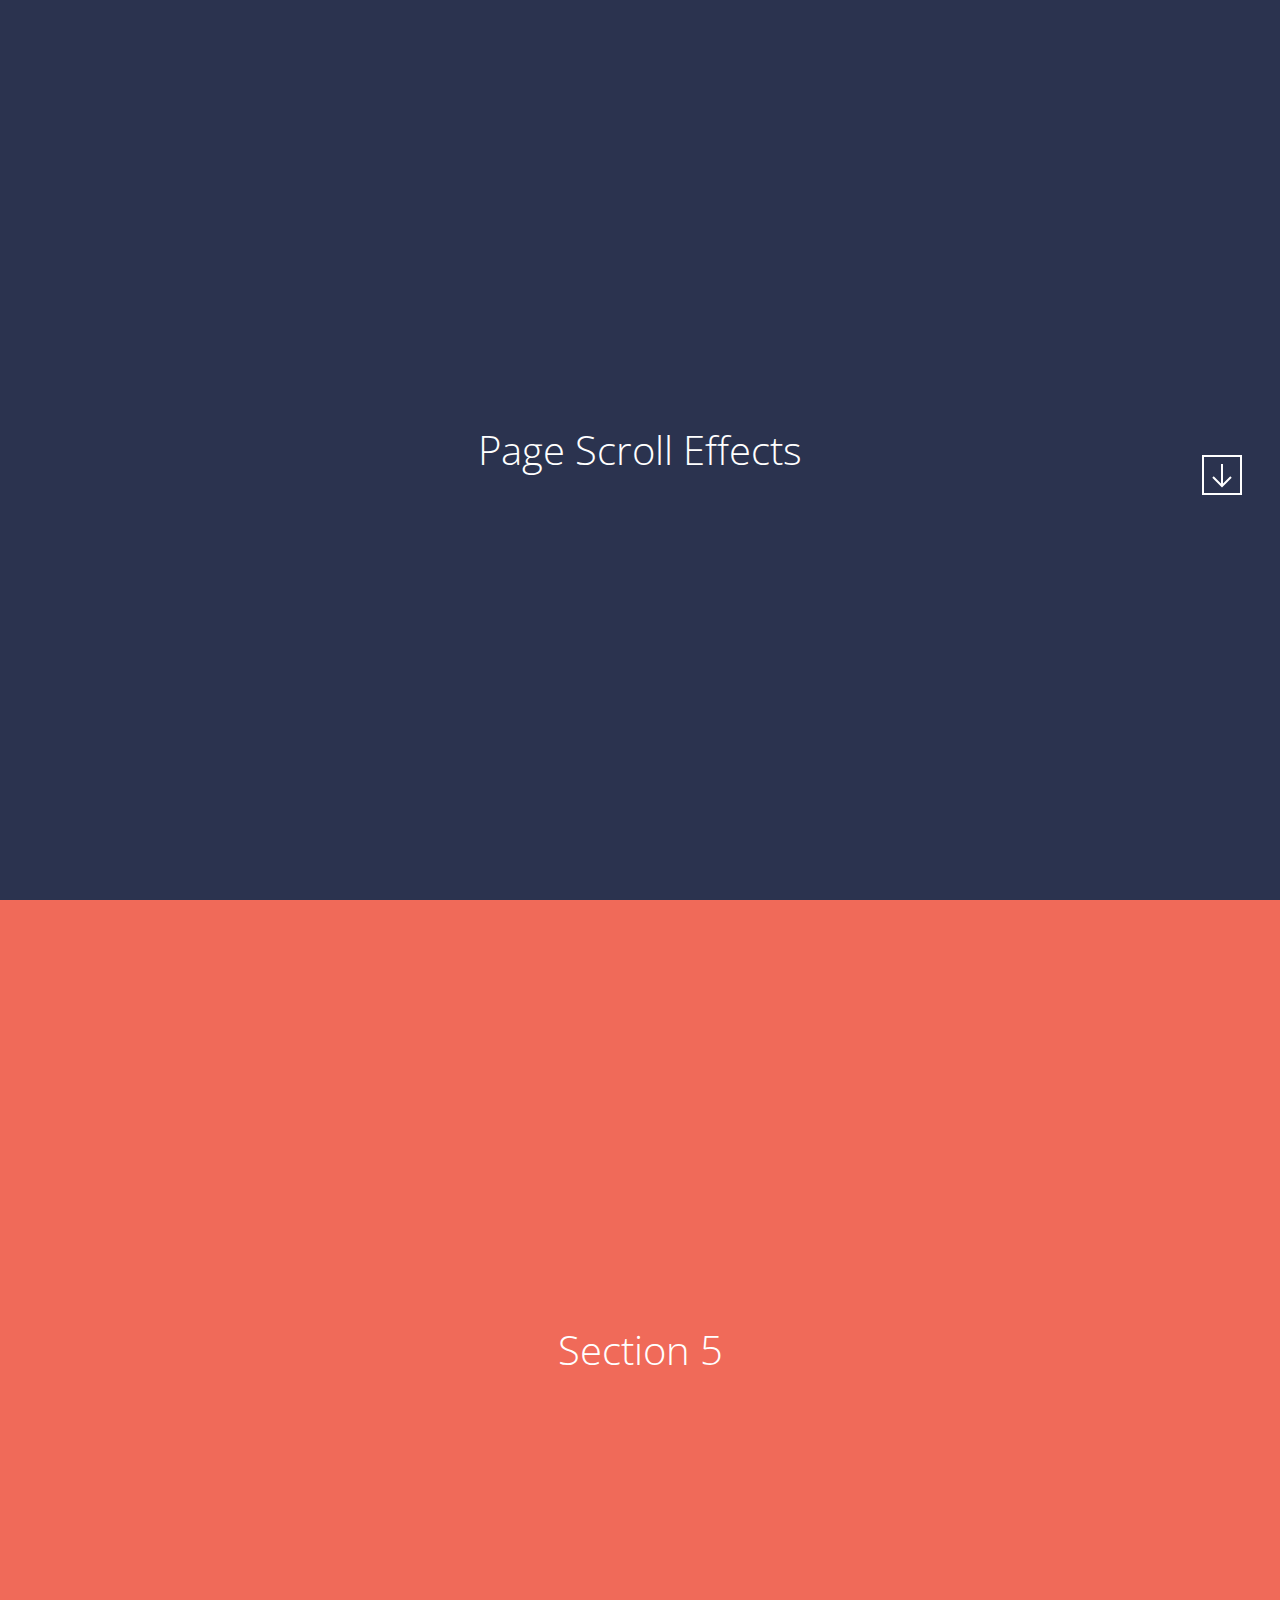
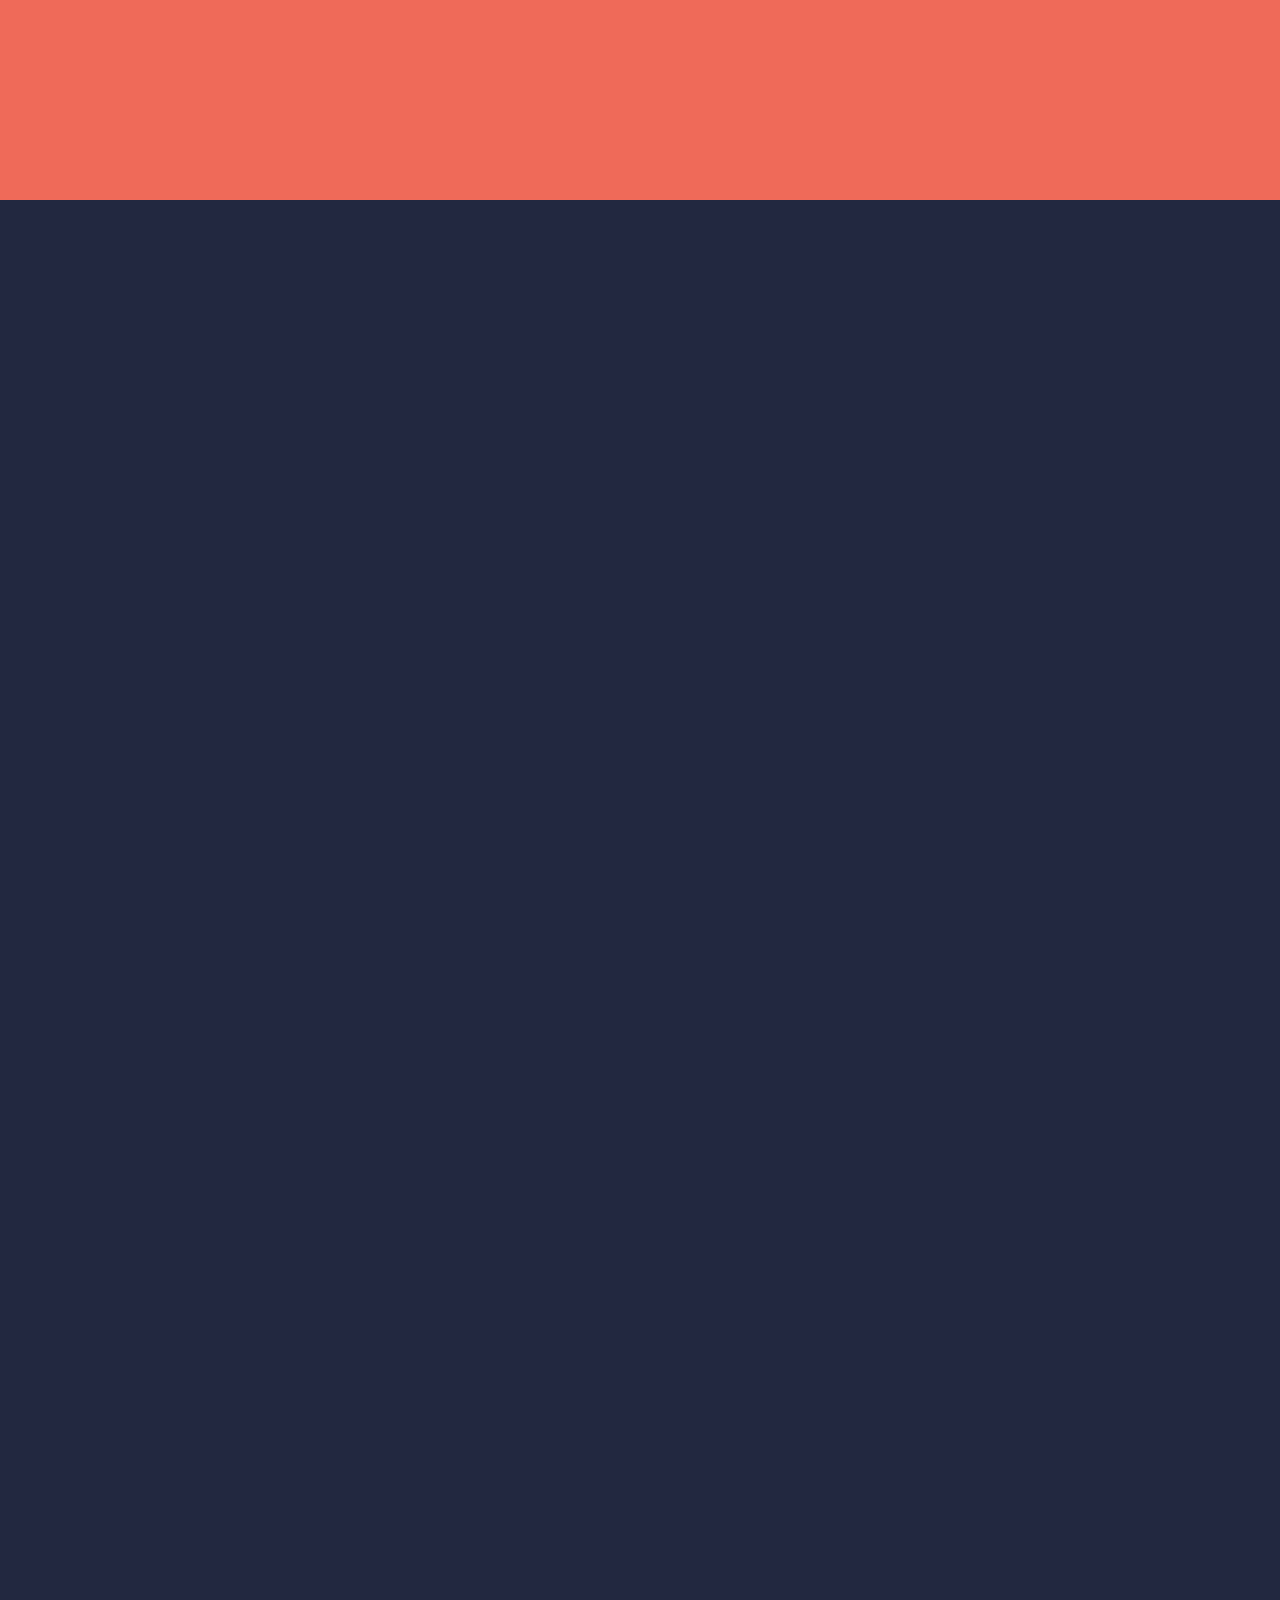
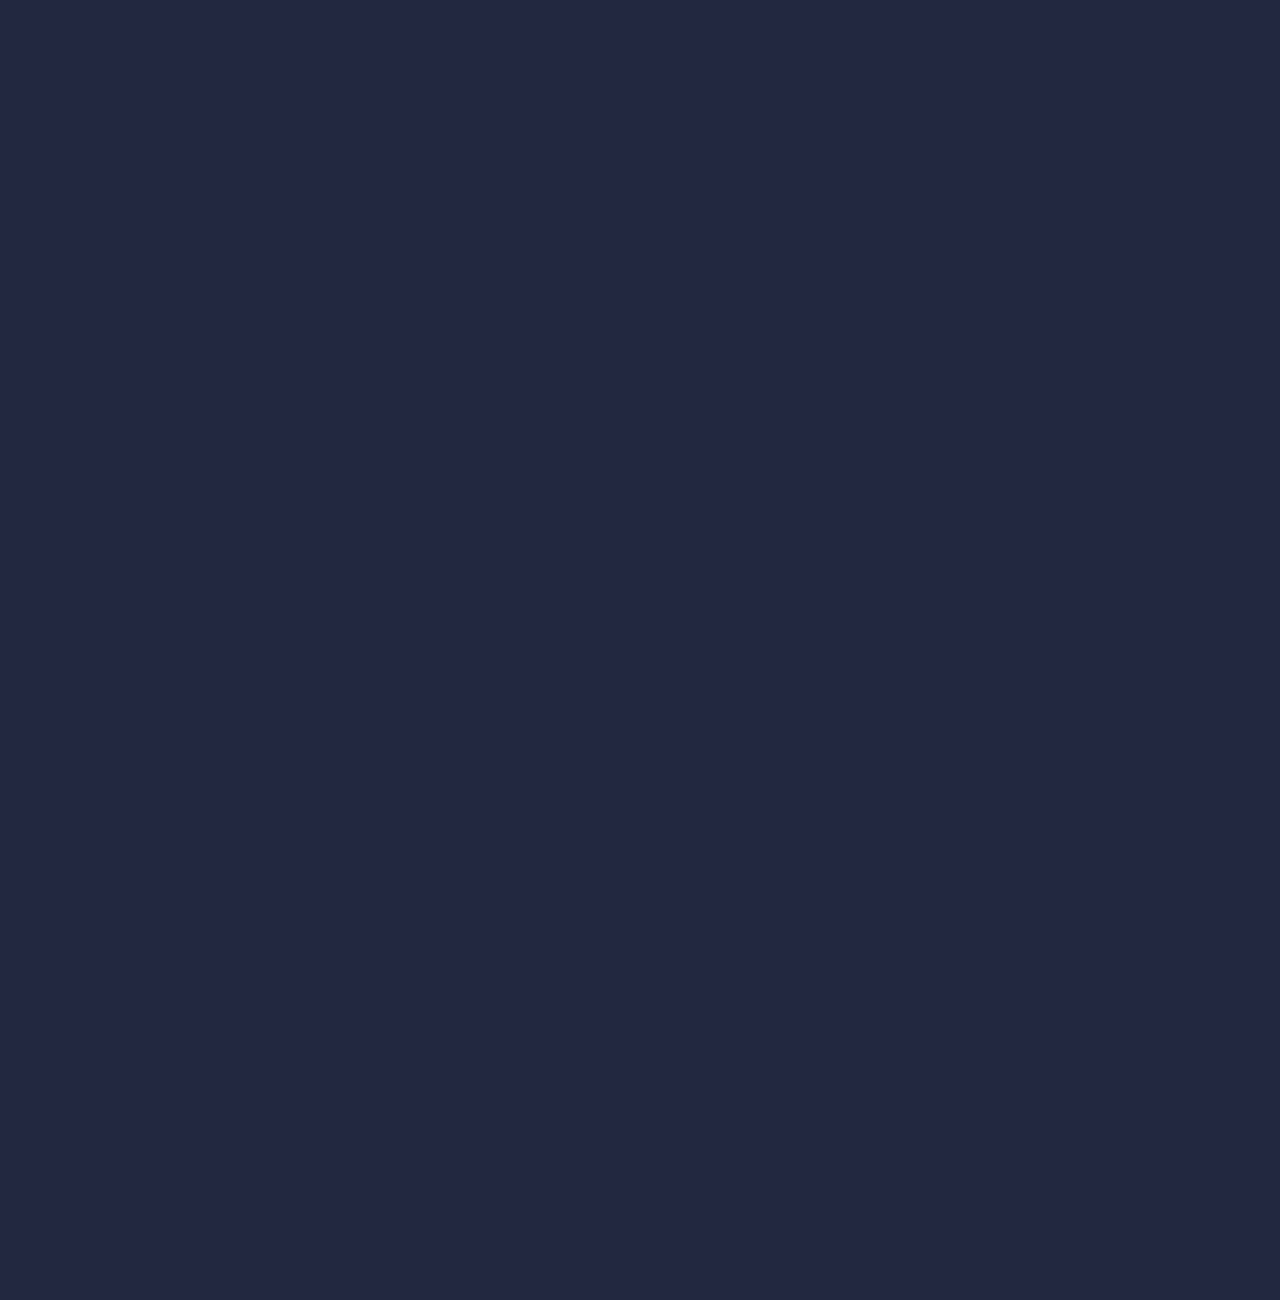
<file: Source/page-scroll-effects-master/page-scroll-effects-master/index.html>
<!doctype html>
<html lang="en" class="no-js">
<head>
	<meta charset="UTF-8">
	<meta name="viewport" content="width=device-width, initial-scale=1">

	<link href='http://fonts.googleapis.com/css?family=Open+Sans:400,300,700' rel='stylesheet' type='text/css'>

	<link rel="stylesheet" href="css/reset.css"> <!-- CSS reset -->
	<link rel="stylesheet" href="css/style.css"> <!-- Resource style -->
	<script src="js/modernizr.js"></script> <!-- Modernizr -->
  	
	<title>Page Scroll Effects | CodyHouse</title>
</head>
<!-- hijacking: on/off - animation: none/scaleDown/rotate/gallery/catch/opacity/fixed/parallax -->

<body data-hijacking="off" data-animation="scaleDown">
	<section class="cd-section visible">
		<div>
			<h2>Page Scroll Effects</h2>
		</div>
	</section>

	<section class="cd-section">
		<div>
			<h2>Section 2</h2>
		</div>
	</section>

	<section class="cd-section">
		<div>
			<h2>Section 3</h2>
		</div>
	</section>

	<section class="cd-section">
		<div>
			<h2>Section 4</h2>
		</div>
	</section>

	<section class="cd-section">
		<div>
			<h2>Section 5</h2>
		</div>
	</section>

	<nav>
		<ul class="cd-vertical-nav">
			<li><a href="#0" class="cd-prev inactive">Next</a></li>
			<li><a href="#0" class="cd-next">Prev</a></li>
		</ul>
	</nav> <!-- .cd-vertical-nav -->
<script src="js/jquery-2.1.4.js"></script>
<script src="js/velocity.min.js"></script>
<script src="js/velocity.ui.min.js"></script>
<script src="js/main.js"></script> <!-- Resource jQuery -->
</body>
</html>
</file>
<file: Source/page-scroll-effects-master/page-scroll-effects-master/css/style.css>
/* -------------------------------- 

Primary style

-------------------------------- */
*, *::after, *::before {
  box-sizing: border-box;
}

html {
  font-size: 62.5%;
}

body {
  font-size: 1.6rem;
  font-family: "Open Sans", sans-serif;
  color: #ffffff;
  background-color: #22283f;
  -webkit-font-smoothing: antialiased;
  -moz-osx-font-smoothing: grayscale;
}
body::before {
  /* never visible - this is used in jQuery to check the current MQ */
  content: 'mobile';
  display: none;
}
@media only screen and (min-width: 1050px) {
  body::before {
    /* never visible - this is used in jQuery to check the current MQ */
    content: 'desktop';
  }
}

a {
  color: #267481;
  text-decoration: none;
}

/* -------------------------------- 

Main Components 

-------------------------------- */
@media only screen and (min-width: 1050px) {
  body[data-hijacking="on"] {
    overflow: hidden;
  }
}

.cd-section {
  height: 100vh;
}
.cd-section h2 {
  line-height: 100vh;
  text-align: center;
  font-size: 2.4rem;
}
.cd-section:first-of-type > div {
  background-color: #2b334f;
}
.cd-section:first-of-type > div::before {
  /* alert -> all scrolling effects are not visible on small devices */
  content: 'Effects not visible on mobile!';
  position: absolute;
  width: 100%;
  text-align: center;
  top: 20px;
  z-index: 2;
  font-weight: bold;
  font-size: 1.3rem;
  text-transform: uppercase;
  color: #6a7083;
}
.cd-section:nth-of-type(2) > div {
  background-color: #2e5367;
}
.cd-section:nth-of-type(3) > div {
  background-color: #267481;
}
.cd-section:nth-of-type(4) > div {
  background-color: #fcb052;
}
.cd-section:nth-of-type(5) > div {
  background-color: #f06a59;
}
[data-animation="parallax"] .cd-section > div, [data-animation="fixed"] .cd-section > div, [data-animation="opacity"] .cd-section > div {
  background-position: center center;
  background-repeat: no-repeat;
  background-size: cover;
}
[data-animation="parallax"] .cd-section:first-of-type > div, [data-animation="fixed"] .cd-section:first-of-type > div, [data-animation="opacity"] .cd-section:first-of-type > div {
  background-image: url("../img/img-1.jpg");
}
[data-animation="parallax"] .cd-section:nth-of-type(2) > div, [data-animation="fixed"] .cd-section:nth-of-type(2) > div, [data-animation="opacity"] .cd-section:nth-of-type(2) > div {
  background-image: url("../img/img-2.jpg");
}
[data-animation="parallax"] .cd-section:nth-of-type(3) > div, [data-animation="fixed"] .cd-section:nth-of-type(3) > div, [data-animation="opacity"] .cd-section:nth-of-type(3) > div {
  background-image: url("../img/img-3.jpg");
}
[data-animation="parallax"] .cd-section:nth-of-type(4) > div, [data-animation="fixed"] .cd-section:nth-of-type(4) > div, [data-animation="opacity"] .cd-section:nth-of-type(4) > div {
  background-image: url("../img/img-4.jpg");
}
[data-animation="parallax"] .cd-section:nth-of-type(5) > div, [data-animation="fixed"] .cd-section:nth-of-type(5) > div, [data-animation="opacity"] .cd-section:nth-of-type(5) > div {
  background-image: url("../img/img-5.jpg");
}
@media only screen and (min-width: 1050px) {
  .cd-section h2 {
    font-size: 4rem;
    font-weight: 300;
  }
  [data-hijacking="on"] .cd-section {
    opacity: 0;
    visibility: hidden;
    position: absolute;
    top: 0;
    left: 0;
    width: 100%;
  }
  [data-hijacking="on"] .cd-section > div {
    visibility: visible;
  }
  [data-hijacking="off"] .cd-section > div {
    opacity: 0;
  }
  [data-animation="rotate"] .cd-section {
    /* enable a 3D-space for children elements */
    -webkit-perspective: 1800px;
    -moz-perspective: 1800px;
    perspective: 1800px;
  }
  [data-hijacking="on"][data-animation="rotate"] .cd-section:not(:first-of-type) {
    -webkit-perspective-origin: center 0;
    -moz-perspective-origin: center 0;
    perspective-origin: center 0;
  }
  [data-animation="scaleDown"] .cd-section > div, [data-animation="gallery"] .cd-section > div, [data-animation="catch"] .cd-section > div {
    box-shadow: 0 0 0 rgba(25, 30, 46, 0.4);
  }
  [data-animation="opacity"] .cd-section.visible > div {
    z-index: 1;
  }
}

@media only screen and (min-width: 1050px) {
  .cd-section:first-of-type > div::before {
    display: none;
  }
}
@media only screen and (min-width: 1050px) {
  .cd-section > div {
    position: fixed;
    top: 0;
    left: 0;
    width: 100%;
    /* Force Hardware Acceleration */
    -webkit-transform: translateZ(0);
    -moz-transform: translateZ(0);
    -ms-transform: translateZ(0);
    -o-transform: translateZ(0);
    transform: translateZ(0);
    -webkit-backface-visibility: hidden;
    backface-visibility: hidden;
  }
  [data-hijacking="on"] .cd-section > div {
    position: absolute;
  }
  [data-animation="rotate"] .cd-section > div {
    -webkit-transform-origin: center bottom;
    -moz-transform-origin: center bottom;
    -ms-transform-origin: center bottom;
    -o-transform-origin: center bottom;
    transform-origin: center bottom;
  }
}

.cd-vertical-nav {
  /* lateral navigation */
  position: fixed;
  z-index: 1;
  right: 3%;
  top: 50%;
  bottom: auto;
  -webkit-transform: translateY(-50%);
  -moz-transform: translateY(-50%);
  -ms-transform: translateY(-50%);
  -o-transform: translateY(-50%);
  transform: translateY(-50%);
  display: none;
}
.cd-vertical-nav a {
  display: block;
  height: 40px;
  width: 40px;
  /* image replace */
  overflow: hidden;
  text-indent: 100%;
  white-space: nowrap;
  background: url(../img/cd-icon-arrow.svg) no-repeat center center;
}
.cd-vertical-nav a.cd-prev {
  -webkit-transform: rotate(180deg);
  -moz-transform: rotate(180deg);
  -ms-transform: rotate(180deg);
  -o-transform: rotate(180deg);
  transform: rotate(180deg);
  margin-bottom: 10px;
}
.cd-vertical-nav a.inactive {
  visibility: hidden;
  opacity: 0;
  -webkit-transition: opacity 0.2s 0s, visibility 0s 0.2s;
  -moz-transition: opacity 0.2s 0s, visibility 0s 0.2s;
  transition: opacity 0.2s 0s, visibility 0s 0.2s;
}
@media only screen and (min-width: 1050px) {
  .cd-vertical-nav {
    display: block;
  }
}
</file>
